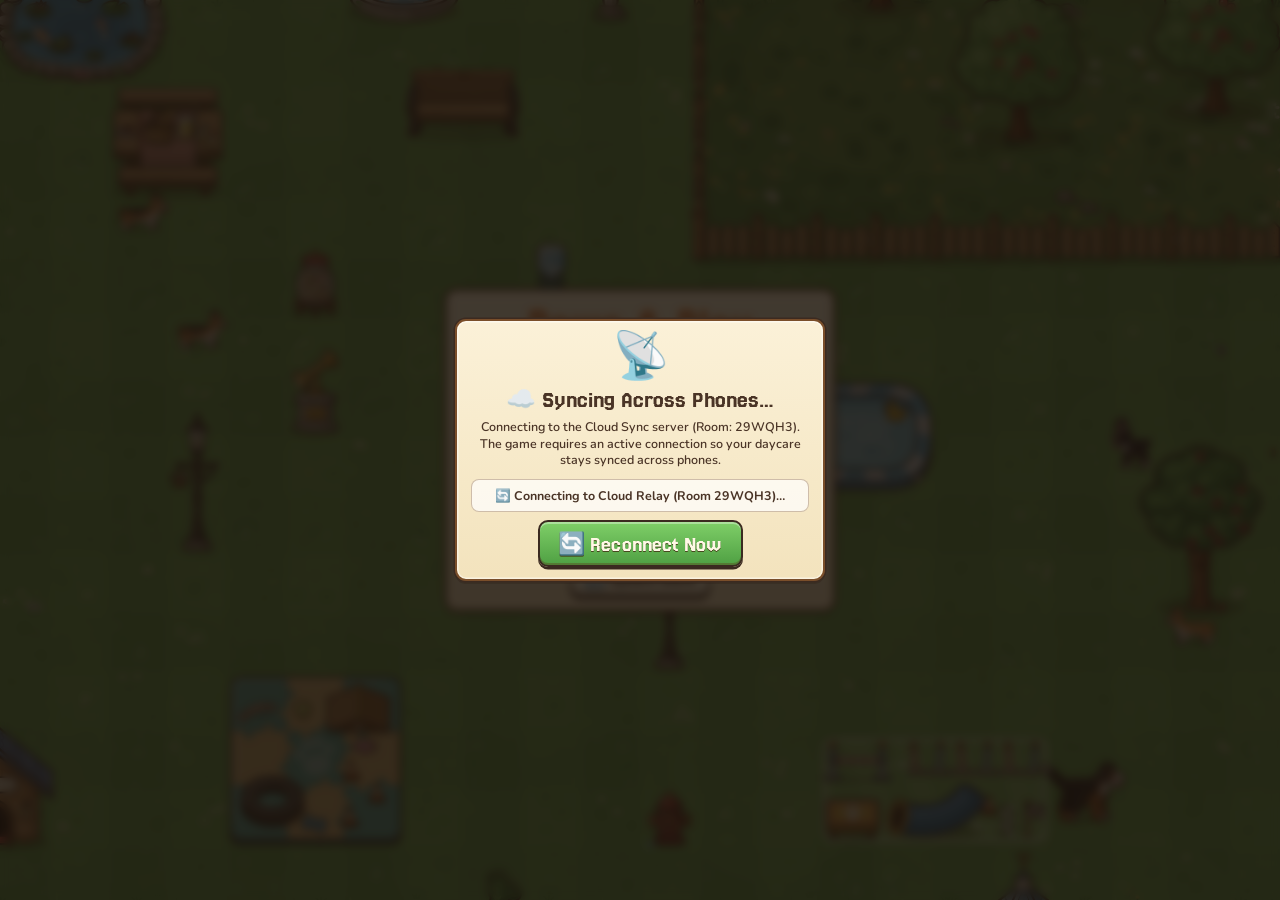
<file: index.html>
<!DOCTYPE html>
<html lang="en">
<head>
<meta charset="utf-8">
<meta http-equiv="Content-Security-Policy" content="default-src 'self'; script-src 'self' 'unsafe-inline' 'unsafe-eval' blob: data: https://raw.githubusercontent.com; style-src 'self' 'unsafe-inline'; img-src 'self' data: blob: https://raw.githubusercontent.com; font-src 'self' data:; connect-src 'self' wss://broker.emqx.io:8084 wss://broker.hivemq.com:8884 wss://test.mosquitto.org:8081 ws: http: https:; object-src 'none'; base-uri 'none'; form-action 'none';">
<title>Paws and Play — Doggy Daycare</title>
<link rel="icon" href="data:image/svg+xml,<svg xmlns='http://www.w3.org/2000/svg' viewBox='0 0 100 100'><text y='.9em' font-size='90'>🐾</text></svg>">
<meta name="viewport" content="width=device-width, initial-scale=1, maximum-scale=1, minimum-scale=1, user-scalable=no, viewport-fit=cover">
<meta name="apple-mobile-web-app-capable" content="yes">
<meta name="apple-mobile-web-app-status-bar-style" content="black-translucent">
<meta name="apple-mobile-web-app-title" content="Paws and Play">
<meta name="mobile-web-app-capable" content="yes">
<meta name="theme-color" content="#5d9d49">
<link rel="stylesheet" href="style.css?v=33">
</head>
<body>
<canvas id="game"></canvas>
<div id="tint"></div>
<div id="ui">
  <div id="hud-top">
    <div id="hud-tl" class="plaque">
      <div class="top-main-row">
        <button type="button" id="topTimePill" class="top-chip" title="Tap to expand daycare details">
          <span id="dayshort">🌅 D1</span>
          <span id="clock">8:00a</span>
        </button>
        <div class="stat-pill" id="repPill" title="Tap for Star Rating details"><span class="stars">★</span><span id="repShort">5.0</span></div>
        <button type="button" id="pupsPill" class="top-chip" title="Tap to expand Pups list">
          <span>🐕</span><span id="cap">0/2</span><span id="pupsAlert" class="top-alert"></span><span class="p-chev" id="pupsChev">▾</span>
        </button>
        <button type="button" id="tasksPill" class="top-chip" title="Tap to expand Goals &amp; Tutorial">
          <span id="tasksIco">🎯</span><span id="tasksShort">0/3</span><span class="p-chev" id="tasksChev">▾</span>
        </button>
        <div class="top-currencies">
          <div id="heartbox" title="Paw Hearts"><span class="hico">💛</span><span id="hearts">0</span></div>
          <div id="cashbox"><span class="coin"></span><span id="cash">$0</span></div>
        </div>
        <button type="button" id="topExpandBtn" class="top-exp-btn" title="Expand all top stats">▾</button>
      </div>
      <div id="topDetails" class="top-details" hidden>
        <div class="top-badges">
          <div id="sundial"><div id="sun"></div></div>
          <div class="clocktext"><span id="dayname">Day 1</span></div>
          <div class="stat-pill"><span class="lvnum" id="lvl">1</span><div class="bar"><div id="xpbar"></div></div></div>
          <div class="stat-pill" id="repFullPill"><span id="rep"></span></div>
          <div class="stat-pill" id="charmPill">🌸<span id="charm">0</span></div>
          <div class="stat-pill" id="streak"></div>
        </div>
      </div>
      <div class="daytrack"><div id="daybar"></div></div>
    </div>
    <div id="hud-tr" class="hud-pills-row">
      <div id="tasks" class="panel" hidden></div>
      <div id="roster" class="panel" hidden></div>
    </div>
    <div id="toasts"></div>
    <div id="mgBanner" hidden></div>
  </div>

  <div id="levelup"></div>
  <div id="banner"></div>

  <div id="hud-bottom">
    <div id="bottom-context">
      <div id="hint"></div>
      <button id="touchDropBtn" class="wood touch-btn" hidden>🐾 Drop</button>
    </div>
    <div id="buildpanel" class="panel" hidden></div>
    <div id="toolbar">
      <button id="buildBtn" class="wood"><span class="ico">🔨</span><span>Shop</span></button>
      <button id="dexBtn" class="wood"><span class="ico">📖</span><span>Breeds</span><i id="dexBadge" hidden></i></button>
      <button id="pauseBtn" class="wood"><span class="ico">☰</span><span>Menu</span></button>
    </div>
  </div>
</div>
<div id="modalwrap" hidden><div id="modal"></div></div>
<div id="netgate" hidden>
  <div class="card net-card">
    <div class="net-ico">📡</div>
    <h2 id="netTitle">Internet &amp; Cloud Sync Required</h2>
    <p id="netMsg">Paws &amp; Play requires an active internet connection so your daycare stays synced across phones.</p>
    <div class="net-status" id="netStatus">🔄 Connecting to Cloud Sync Server…</div>
    <div class="row">
      <button id="netRetryBtn" class="primary big">🔄 Reconnect Now</button>
    </div>
  </div>
</div>
<div id="fade"></div>
<div id="splash"><div class="logo">Paws &amp; Play<span>DOGGY DAYCARE</span></div><div class="paws"><i></i><i></i><i></i></div><p>Opening the doors…</p></div>
<!-- Bundled asset version marker: js/game.js?v=33 -->
<script src="js/boot.js?v=33"></script>
</body>
</html>
</file>
<file: style.css>
@font-face { font-family: "Jersey 25"; src: url("fonts/jersey-25-latin-400-normal.woff2") format("woff2"); font-weight: 400 700; font-display: swap; }
@font-face { font-family: "Nunito"; src: url("fonts/nunito-latin-600-normal.woff2") format("woff2"); font-weight: 600; font-display: swap; }
@font-face { font-family: "Nunito"; src: url("fonts/nunito-latin-700-normal.woff2") format("woff2"); font-weight: 700; font-display: swap; }
@font-face { font-family: "Nunito"; src: url("fonts/nunito-latin-800-normal.woff2") format("woff2"); font-weight: 800; font-display: swap; }
:root {
  --ink: #4a3426; --ink2: #7a5a44; --parch: #fbf1d8; --parch2: #f3e3bd; --wood: #a8743f; --wood2: #7a4e2a; --wood3: #c9935a; --line: #3b2a20;
  --teal: #3aa89a; --red: #d9574a; --gold: #f2c14e; --green: #6fbf5a;
  --head: "Jersey 25", "Trebuchet MS", sans-serif; --body: Nunito, "Trebuchet MS", "Segoe UI", sans-serif;
  --safe-top: max(6px, env(safe-area-inset-top));
  --safe-bot: max(6px, env(safe-area-inset-bottom));
  --safe-left: max(6px, env(safe-area-inset-left));
  --safe-right: max(6px, env(safe-area-inset-right));
}
* { box-sizing: border-box; -webkit-tap-highlight-color: transparent; -webkit-touch-callout: none; }
html, body {
  margin: 0; padding: 0; width: 100%; height: 100%; height: 100dvh;
  background: #5d9d49; color: var(--ink); font-family: var(--body); font-weight: 600;
  overflow: hidden; overscroll-behavior: none; touch-action: none; user-select: none; -webkit-user-select: none;
}
#game { position: fixed; inset: 0; width: 100%; height: 100%; display: block; touch-action: none; }
#tint { position: fixed; inset: 0; pointer-events: none; background-color: rgba(0,0,0,0); }
#ui { position: fixed; inset: 0; pointer-events: none; transition: opacity .35s; }
body.title #ui { opacity: 0; pointer-events: none !important; }
body.title #ui * { pointer-events: none !important; }

/* Wood & parchment surfaces */
.plaque, .panel, .card {
  background: linear-gradient(var(--parch), var(--parch2)); border: 2px solid var(--wood2); border-radius: 11px;
  box-shadow: 0 0 0 1.5px var(--line), inset 0 0 0 1.5px rgba(255,255,255,.55), 0 3px 0 rgba(40,26,16,.26);
}
button { font-family: var(--head); font-weight: 400; color: var(--ink); cursor: pointer; }
button.wood, .card button, #buildpanel button {
  background: linear-gradient(#d9a86c, #b98049); border: 2px solid var(--line); border-radius: 10px;
  padding: 6px 12px; font-size: 17px; letter-spacing: .2px; color: #fff8e6;
  text-shadow: 0 1px 0 rgba(60,30,10,.7);
  box-shadow: inset 0 2px 0 rgba(255,255,255,.35), inset 0 -2px 0 rgba(90,50,20,.35), 0 2.5px 0 var(--line);
  transition: transform .06s, filter .12s;
}
button.wood:active, .card button:active, #buildpanel button:active {
  transform: translateY(1.5px); box-shadow: inset 0 1.5px 0 rgba(255,255,255,.2), 0 1px 0 var(--line);
}
.card button.primary { background: linear-gradient(#7fcf68, #4fa043); }
.card button.danger { background: linear-gradient(#e8796c, #c2483c); }
.card button.big { font-size: 22px; padding: 9px 18px; }
.card button.flat { background: var(--parch); color: var(--ink); text-shadow: none; }

/* ================ TOP HUD STACK (Compact single-row bar + expandable drawers) ================ */
#hud-top {
  position: absolute; top: var(--safe-top); left: var(--safe-left); right: var(--safe-right);
  display: flex; flex-direction: column; gap: 4px; pointer-events: none; z-index: 4;
}
#hud-tl {
  pointer-events: auto; padding: 3px 6px 4px; width: 100%;
}
.top-main-row {
  display: flex; flex-wrap: nowrap; align-items: center; gap: 4px; width: 100%; overflow: hidden;
}
.top-chip {
  display: inline-flex; align-items: center; gap: 3px; flex: none;
  background: rgba(255,255,255,.68); border: 1.5px solid rgba(122,78,42,.32);
  border-radius: 7px; padding: 2px 5px; font: 800 11.5px/1.1 var(--body); color: var(--ink);
  white-space: nowrap; cursor: pointer; box-shadow: inset 0 1px 0 rgba(255,255,255,.85);
}
.top-chip.on, .top-exp-btn.on {
  background: #ffe9c4; border-color: #d9782b; box-shadow: 0 0 0 1px #f2a93b;
}
#dayshort { font-family: var(--head); font-size: 13px; color: var(--ink2); }
#clock { font-family: var(--head); font-size: 14px; color: var(--ink); white-space: nowrap; }
.p-chev { font-size: 9px; color: var(--ink2); line-height: 1; margin-left: 1px; }
.top-alert { font-size: 10.5px; color: #b83428; font-weight: 800; }
.top-alert:empty { display: none; }
.top-exp-btn {
  flex: none; width: 22px; height: 22px; border-radius: 6px; padding: 0;
  background: rgba(255,255,255,.68); border: 1.5px solid rgba(122,78,42,.32);
  font: 800 11px/1 var(--body); color: var(--ink); display: inline-flex; align-items: center; justify-content: center;
}
.top-details {
  margin-top: 3px; padding-top: 3px; border-top: 1px solid rgba(122,78,42,.18);
}
.top-details[hidden] { display: none !important; }
#sundial {
  width: 22px; height: 22px; border-radius: 50%; background: linear-gradient(#8fd3f4, #e7f6c8);
  border: 1.5px solid var(--line); position: relative; overflow: hidden; flex: none;
  box-shadow: inset 0 -4px 0 rgba(111,181,86,.9);
}
#sun {
  position: absolute; width: 8px; height: 8px; border-radius: 50%;
  background: #ffd94a; box-shadow: 0 0 0 1.5px #f2a93b; left: -4px; top: -4px;
}
.clocktext {
  font-family: var(--head); line-height: 1; display: flex; align-items: center; flex: none;
}
#dayname { font-size: 12.5px; color: var(--ink); white-space: nowrap; }
.top-badges {
  display: flex; flex-wrap: wrap; align-items: center; gap: 4px 8px; width: 100%; min-width: 0;
  justify-content: space-between; overflow: hidden;
}
.stat-pill {
  display: inline-flex; align-items: center; gap: 2px; font-size: 11.5px; font-weight: 800; white-space: nowrap; flex: none;
}
#repPill, #repFullPill { cursor: pointer; }
#repPill {
  background: rgba(255,255,255,.68); border: 1.5px solid rgba(122,78,42,.32);
  border-radius: 7px; padding: 2px 5px; line-height: 1.1;
}
.stat-pill[hidden] { display: none !important; }
.stars {
  color: #f2a93b; font-size: 12px;
  text-shadow: 0 1px 0 var(--line), 1px 0 0 var(--line), -1px 0 0 var(--line), 0 -1px 0 var(--line);
}
.stars + small { color: var(--ink2); font-size: 11px; }
.lvnum {
  font-family: var(--head); background: #8e6bd6; color: #fff; border: 1.5px solid var(--line);
  border-radius: 50%; width: 19px; height: 19px; display: inline-flex; align-items: center; justify-content: center;
  font-size: 12.5px; flex: none;
}
.bar { width: 32px; height: 6px; background: rgba(74,52,38,.18); border-radius: 3px; overflow: hidden; border: 1px solid rgba(74,52,38,.4); }
.bar > div { height: 100%; background: linear-gradient(#c3a6ff, #8e6bd6); transition: width .3s; }
#streak { color: #d9574a; font-family: var(--head); font-size: 13px; }
.top-currencies {
  margin-left: auto; display: flex; align-items: center; gap: 3px; flex: none;
}
#heartbox {
  font-family: var(--head); font-size: 15.5px; color: #9c5b0b; flex: none; cursor: pointer;
  display: flex; align-items: center; gap: 2px; background: #fff3d6; border: 1.5px solid var(--line);
  border-radius: 7px; padding: 1px 5px 1px 4px; line-height: 1.1;
  box-shadow: inset 0 1.5px 0 #fff, inset 0 -1.5px 0 #f2cf85;
  transition: transform .12s;
}
#heartbox .hico { font-size: 11.5px; line-height: 1; }
#cashbox {
  font-family: var(--head); font-size: 16.5px; color: #8a5a12; flex: none;
  display: flex; align-items: center; gap: 3px; background: #fff6d8; border: 1.5px solid var(--line);
  border-radius: 7px; padding: 1px 6px 1px 4px; line-height: 1.1;
  box-shadow: inset 0 1.5px 0 #fff, inset 0 -1.5px 0 #f0d892;
  transition: transform .12s;
}
.coin {
  width: 11px; height: 11px; border-radius: 50%;
  background: radial-gradient(circle at 35% 30%, #ffe78a, #f2c14e 60%, #c9932f);
  border: 1.5px solid #8a5a12; display: inline-block; flex: none;
}
.daytrack {
  height: 3px; background: rgba(74,52,38,.18); border-radius: 2px;
  margin-top: 2px; overflow: hidden; border: 1px solid rgba(74,52,38,.25);
}
#daybar { height: 100%; width: 0; background: linear-gradient(90deg, #ffd94a, #f59a3c 70%, #8e6bd6); }

/* Second Row in #hud-top: Expandable Goal & Pups Drawers (hidden when collapsed) */
.hud-pills-row {
  display: flex; align-items: flex-start; gap: 5px; width: 100%; pointer-events: none;
}
.hud-pills-row:empty { display: none; }
body.building .hud-pills-row { display: none !important; }
#tasks, #roster {
  pointer-events: auto; min-width: 0; padding: 4px 8px;
  max-height: 175px; overflow-y: auto; -webkit-overflow-scrolling: touch; touch-action: pan-y;
}
#tasks { flex: 1.3; }
#roster { flex: 1; }
.ph {
  font-family: var(--head); font-size: 14.5px; display: flex; align-items: center;
  gap: 4px; cursor: pointer; white-space: nowrap; overflow: hidden;
}
.ph .ph-sub {
  font-family: var(--body); color: var(--ink2); font-weight: 700; font-size: 10.5px;
  margin-left: auto; overflow: hidden; text-overflow: ellipsis; white-space: nowrap;
}
.ph .chev { font-size: 9px; color: var(--ink2); flex: none; }
#tasks .task { display: flex; gap: 5px; font-size: 11px; line-height: 1.2; margin-top: 4px; align-items: flex-start; }
#tasks .task .box {
  flex: none; width: 13px; height: 13px; border: 1.5px solid var(--wood2); border-radius: 3px;
  background: #fff; margin-top: 1px; font-size: 9px; line-height: 10px; text-align: center; color: #fff;
}
#tasks .task.done { color: #a3937f; text-decoration: line-through; }
#tasks .task.done .box { background: var(--green); border-color: #3f7d3a; }
#tasks .task.next { font-weight: 800; }
#tasks .task.next .box { border-color: var(--red); }
.goal { margin-top: 4px; font-size: 11px; }
.goal .gt { display: flex; justify-content: space-between; gap: 5px; }
.goal .gt b { color: #8a5a12; font-family: var(--head); font-size: 13.5px; white-space: nowrap; }
.goal .gb { height: 5px; background: rgba(74,52,38,.16); border-radius: 3px; overflow: hidden; margin-top: 2px; border: 1px solid rgba(74,52,38,.3); }
.goal .gb div { height: 100%; background: linear-gradient(#9fe08a, #6fbf5a); transition: width .4s; }
.goal.done { color: #6a8f5a; } .goal.done .gt span { text-decoration: line-through; }

.empty { color: var(--ink2); font-size: 11px; padding: 3px 2px 1px; }
.dog {
  display: flex; gap: 4px; align-items: center; background: rgba(255,255,255,.68);
  border-radius: 7px; padding: 2px 4px; margin-top: 3px; cursor: pointer;
  border: 1.5px solid rgba(122,78,42,.25);
}
.dog.wanted { border-color: #f2a93b; background: #fff1c9; }
.dog.sad { background: #ffe3df; border-color: rgba(217,87,74,.5); }
.dog.asks { border-color: #f2c14e; background: #fff8dc; }
.dog img { width: 24px; height: 24px; flex: none; }
.dog b { font: 400 13.5px var(--head); max-width: 52px; overflow: hidden; text-overflow: ellipsis; white-space: nowrap; flex: none; }
.dog .ico { width: 14px; font-size: 11px; flex: none; text-align: center; }
.mood { flex: 1; margin: 0 2px; }
.mood u { display: block; height: 5px; background: rgba(74,52,38,.16); border-radius: 3px; overflow: hidden; text-decoration: none; }
.mood s { display: block; height: 100%; border-radius: 3px; text-decoration: none; }
.dog .hp { font: 400 13.5px var(--head); width: 28px; text-align: right; flex: none; }

/* Third Row in #hud-top: Non-Overlapping Toasts */
#toasts {
  display: flex; flex-direction: column; gap: 4px; align-items: center; pointer-events: none; width: 100%;
}
.toast {
  background: linear-gradient(var(--parch), var(--parch2)); color: var(--ink);
  padding: 4px 10px; border-radius: 9px; font-weight: 700; font-size: 11.5px;
  border: 1.5px solid var(--wood2); box-shadow: 0 0 0 1px var(--line), 0 2px 0 rgba(40,26,16,.22);
  animation: tin .22s cubic-bezier(.2,1.4,.4,1); transition: opacity .3s, transform .3s;
  border-left: 5px solid var(--wood); max-width: 100%; text-align: center;
}
.toast.good { border-left-color: var(--green); }
.toast.bad { border-left-color: var(--red); background: linear-gradient(#ffe9e4, #ffd3cc); }
.toast.out { opacity: 0; transform: translateY(-10px); }
@keyframes tin { from { transform: translateY(-12px) scale(.94); opacity: 0; } }

/* ================ BOTTOM HUD STACK (Flex column: impossible to overlap) ================ */
#hud-bottom {
  position: absolute; bottom: var(--safe-bot); left: var(--safe-left); right: var(--safe-right);
  display: flex; flex-direction: column; align-items: stretch; gap: 5px; pointer-events: none; z-index: 4;
}
#bottom-context {
  display: flex; align-items: center; justify-content: center; gap: 6px;
  width: 100%; pointer-events: none; min-height: 0;
}
body.building #bottom-context { display: none !important; }
#hint {
  display: flex; gap: 5px; pointer-events: none; min-width: 0; overflow: hidden;
}
#hint:empty { display: none; }
#hint span {
  background: rgba(59,42,32,.9); color: #fff8e6; padding: 4px 11px; border-radius: 15px;
  font-weight: 700; font-size: 12px; white-space: nowrap; overflow: hidden; text-overflow: ellipsis;
  border: 1.5px solid rgba(251,241,216,.38); pointer-events: auto; cursor: pointer;
}
#hint span.dis { color: #ffb4a8; }
#hint span.dim { color: #e2d4be; font-weight: 600; }

.touch-btn {
  pointer-events: auto; flex: none;
  font-size: 15px !important; padding: 5px 12px !important; border-radius: 16px !important;
  box-shadow: 0 2.5px 0 var(--line) !important;
}
.touch-btn[hidden] { display: none !important; }

/* Shop / Build Bottom Sheet inside #hud-bottom */
#buildpanel {
  pointer-events: auto; width: 100%; max-height: 42dvh;
  display: flex; flex-direction: column; padding: 6px 8px;
}
#buildpanel.minimized {
  max-height: none; padding: 5px 8px;
}
.bp-min-bar {
  display: flex; align-items: center; gap: 8px; width: 100%;
}
.bp-min-bar .ic {
  width: 34px; height: 34px; flex: none; display: flex; align-items: center; justify-content: center;
  font-size: 21px; background: rgba(255,255,255,.75); border-radius: 8px; border: 1.5px solid rgba(122,78,42,.25);
}
.bp-min-bar .ic img { width: 32px; height: 32px; }
.bp-min-bar .tx { flex: 1; min-width: 0; line-height: 1.18; }
.bp-min-bar .tx b { font: 400 15px var(--head); display: block; color: var(--ink); white-space: normal; overflow-wrap: break-word; }
.bp-min-bar .tx small { display: block; font-size: 11px; color: var(--ink2); white-space: normal; overflow-wrap: break-word; }
.bp-ok-btn {
  flex: none; height: 34px; border-radius: 9px !important;
  padding: 0 10px !important; font: 400 15px/1 var(--head) !important;
  background: linear-gradient(#78d362, #4d9e3c) !important; color: #fff !important;
  display: flex; align-items: center; justify-content: center; white-space: nowrap;
}
.bp-rot-btn {
  flex: none; height: 34px; border-radius: 9px !important;
  padding: 0 9px !important; font: 400 14.5px/1 var(--head) !important;
  background: linear-gradient(#42b8a8, #2b8c7f) !important; color: #fff !important;
  display: flex; align-items: center; justify-content: center; white-space: nowrap;
}
.bp-cancel-x {
  flex: none; width: 34px; height: 34px; border-radius: 50% !important;
  padding: 0 !important; font: 800 18px/1 var(--body) !important;
  background: linear-gradient(#e8796c, #c2483c) !important; color: #fff !important;
  display: flex; align-items: center; justify-content: center;
}
#buildpanel[hidden], #roster[hidden], #tasks[hidden] { display: none !important; }
.bp-head { display: flex; gap: 4px; align-items: center; font: 400 16px var(--head); margin-bottom: 4px; }
.bp-head span { margin-right: auto; white-space: nowrap; }
.bp-builders {
  font: 700 11px var(--body); font-style: normal; white-space: nowrap;
  background: #e8f5e0; color: #2b6826; border: 1.5px solid #6fbf5a;
  border-radius: 7px; padding: 1px 6px;
}
.bp-builders.full {
  background: #ffe9d6; color: #b5451b; border-color: #e69148;
}
.bp-head .on { background: linear-gradient(#e8796c, #c2483c) !important; }
.bp-head button { padding: 2px 7px !important; font-size: 13px !important; white-space: nowrap; }
.tabs { display: flex; gap: 3px; margin-bottom: 5px; }
.tabs button { flex: 1 1 auto; padding: 4px 5px !important; font-size: 13.5px !important; border-radius: 7px !important; white-space: nowrap; }
.tabs button.on { background: linear-gradient(#f2a93b, #d9782b) !important; }
.items {
  overflow-y: auto; min-height: 0; padding-right: 2px;
  display: grid; grid-template-columns: 1fr 1fr; gap: 5px;
  -webkit-overflow-scrolling: touch; touch-action: pan-y;
}
.bp-sub {
  grid-column: 1 / -1; font-family: var(--head); font-size: 13px;
  color: var(--wood2); padding: 2px 2px 0;
}
.item {
  display: flex; gap: 6px; align-items: center; background: rgba(255,255,255,.74);
  border-radius: 8px; padding: 5px 6px; cursor: pointer;
  border: 1.5px solid rgba(122,78,42,.25); min-width: 0;
}
.item.sel { border-color: #d9782b; background: #ffe9c4; box-shadow: 0 0 0 1.5px #f2a93b; }
.item.locked { opacity: .55; }
.item.poor .pr { color: var(--red); }
.item.owned { opacity: .75; }
.item .ic { width: 30px; height: 30px; flex: none; display: flex; align-items: center; justify-content: center; font-size: 19px; }
.item .ic img { width: 30px; height: 30px; }
.item .tx { flex: 1; font-size: 10.5px; min-width: 0; line-height: 1.2; }
.item .tx b { font: 400 14px/1.1 var(--head); display: block; white-space: normal; overflow-wrap: break-word; }
.item small { display: block; color: var(--ink2); white-space: normal; overflow-wrap: break-word; line-height: 1.2; margin-top: 1px; }
.item .tx b small { display: inline; font-family: var(--body); font-size: 10px; font-weight: 700; }
.item small.d { display: none; }
.item .pr { font: 400 14.5px var(--head); color: #3f7d3a; white-space: nowrap; flex: none; align-self: center; }
.bp-tools { margin-top: 3px; min-height: 15px; flex: none; }
#bpDesc { font-size: 10.5px; color: var(--ink2); line-height: 1.2; display: block; text-align: center; white-space: normal; overflow-wrap: break-word; }
.small { font-size: 11.5px; color: var(--ink2); }

/* Bottom Navigation Dock inside #hud-bottom */
#toolbar {
  pointer-events: auto; display: flex; gap: 5px; width: 100%;
}
#toolbar button {
  flex: 1; display: flex; align-items: center; justify-content: center;
  gap: 4px; font-size: 16px; padding: 7px 4px; position: relative;
}
#toolbar .ico { font-size: 15px; }
#toolbar button.on { background: linear-gradient(#f2a93b, #d9782b); }
#toolbar button.online { border-color: #3f7d3a; box-shadow: inset 0 2px 0 rgba(255,255,255,.35), 0 0 0 2px #6fbf5a, 0 2.5px 0 var(--line); }
#dexBadge, #coopBadge {
  position: absolute; top: -5px; right: -3px; background: var(--red); color: #fff;
  border: 1.5px solid var(--line); border-radius: 9px; min-width: 17px; height: 17px;
  font: 400 12.5px var(--head); line-height: 14px; text-align: center; font-style: normal;
}
#coopBadge { background: var(--green); }

/* ---------------- Level-Up & Day Banners ---------------- */
#levelup {
  position: absolute; top: 38%; left: 50%; transform: translate(-50%,-50%) scale(0);
  text-align: center; color: #fff; pointer-events: none; font-family: var(--head);
  text-shadow: 0 3px 0 #4a2f7a, 0 0 24px #c3a6ff; opacity: 0; z-index: 6;
}
#levelup.show { animation: lvpop 3.2s ease-out forwards; }
#levelup .lv { font-size: 38px; letter-spacing: 2px; }
#levelup .num { font-size: 76px; line-height: 1; color: #ffe66d; }
#levelup .unl {
  font: 700 12.5px var(--body); background: rgba(74,47,122,.92); padding: 5px 12px;
  border-radius: 9px; margin-top: 5px; text-shadow: none; border: 1.5px solid #c3a6ff; max-width: 86vw;
}
@keyframes lvpop {
  0% { transform: translate(-50%,-50%) scale(.2); opacity: 0; }
  12% { transform: translate(-50%,-50%) scale(1.1); opacity: 1; }
  20% { transform: translate(-50%,-50%) scale(1); }
  85% { opacity: 1; }
  100% { opacity: 0; transform: translate(-50%,-62%) scale(1); }
}

#banner {
  position: absolute; top: 34%; left: 50%; transform: translate(-50%,-50%);
  text-align: center; pointer-events: none; font-family: var(--head); color: #fff8e6; opacity: 0;
  text-shadow: 0 2.5px 0 var(--line), 1.5px 0 0 var(--line), -1.5px 0 0 var(--line), 0 -1.5px 0 var(--line);
  white-space: nowrap; z-index: 5;
}
#banner.show { animation: bannerin 2.6s ease-out forwards; }
#banner b { display: block; font-size: 42px; font-weight: 400; line-height: 1; }
#banner span { font-size: 18px; color: #ffe9a8; }
@keyframes bannerin {
  0% { opacity: 0; transform: translate(-50%,-30%); }
  12% { opacity: 1; transform: translate(-50%,-50%); }
  80% { opacity: 1; }
  100% { opacity: 0; transform: translate(-50%,-64%); }
}

/* ---------------- Modals (Compact Vertical iPhone Cards) ---------------- */
#modalwrap {
  position: fixed; inset: 0; background: rgba(30,20,12,.52);
  display: flex; align-items: center; justify-content: center;
  padding: var(--safe-top) var(--safe-right) var(--safe-bot) var(--safe-left);
  z-index: 10;
}
body.title #modalwrap { background: rgba(30,20,12,.22); }
#modalwrap[hidden] { display: none !important; }
.card {
  padding: 12px 14px; width: min(390px, 94vw);
  max-height: calc(100dvh - 20px); overflow-y: auto;
  -webkit-overflow-scrolling: touch; touch-action: pan-y;
  animation: cardin .24s cubic-bezier(.2,1.3,.4,1);
}
@keyframes cardin { from { transform: translateY(14px) scale(.96); opacity: 0; } }
.card h2 { margin: 0 0 6px; font: 400 24px var(--head); }
.card p { line-height: 1.35; margin: 4px 0; font-size: 12.5px; }
.row { display: flex; gap: 6px; justify-content: center; margin-top: 8px; flex-wrap: wrap; }
.row.col { flex-direction: column; align-items: stretch; gap: 6px; }
.title { text-align: center; }
.card.sum, .card.narrow { width: min(390px, 94vw); }
.logo { font: 400 44px/1 var(--head); color: #e2742b; text-shadow: 0 2.5px 0 #fff, 0 4px 0 var(--line); letter-spacing: 1px; }
.logo span { display: block; font-size: 17px; color: var(--teal); text-shadow: none; margin-top: 4px; letter-spacing: 3px; }
.tag { color: var(--ink2); font-size: 12px; margin: 4px 0 !important; }
.chars { display: flex; gap: 6px; justify-content: center; margin: 6px 0 4px; }
.chars .ch { border: 2px solid transparent; border-radius: 10px; padding: 2px 4px; cursor: pointer; background: rgba(255,255,255,.55); }
.chars .ch.on { border-color: var(--teal); background: #dff5ef; }
.chars img { width: 42px; height: 42px; display: block; }
.chars small { display: block; font: 400 13.5px var(--head); color: var(--ink); }
.title-step-head {
  font: 400 20px var(--head); color: var(--ink); text-align: center;
  margin: 4px 0 6px; padding: 3px 10px; border-radius: 8px;
  background: rgba(255,255,255,.6); border: 1.5px solid rgba(122,78,42,.28);
}
.title-setup-box {
  display: flex; flex-direction: column; gap: 8px; margin: 4px 0 8px;
  background: rgba(255,255,255,.55); border: 1.5px solid rgba(122,78,42,.28);
  border-radius: 10px; padding: 8px 10px; text-align: left;
}
.title-field { display: flex; flex-direction: column; gap: 3px; }
.title-field label { font: 800 11.5px var(--body); color: var(--ink2); text-align: center; }
.title-input {
  font: 800 14px var(--body); color: var(--ink); background: #fff;
  border: 2px solid var(--wood2); border-radius: 8px; padding: 6px 10px;
  text-align: center; width: 100%; box-shadow: inset 0 1px 2px rgba(0,0,0,.08);
}
.title-input.code {
  text-transform: uppercase; letter-spacing: 1.5px; font-size: 15px;
}
.title-code-badge {
  background: #fff9e6; border: 2px dashed var(--wood2); border-radius: 8px;
  padding: 6px 10px; text-align: center; font-size: 13px; color: var(--ink);
}
.title-code-badge b { font: 400 19px var(--head); letter-spacing: 1.5px; color: #2b6826; }
.help p { margin: 5px 0; font-size: 12px; text-align: left; }
.opts { display: grid; grid-template-columns: auto 1fr; gap: 8px 10px; margin-top: 8px; align-items: center; font-size: 12.5px; }
.opts select { font: inherit; padding: 4px 7px; border-radius: 6px; border: 1.5px solid var(--wood2); background: #fff; color: var(--ink); }
.opts input[type=range] { width: 100%; accent-color: var(--teal); height: 22px; }
.rating { font: 400 26px var(--head); text-align: center; margin-bottom: 4px; }
.stats { display: grid; grid-template-columns: 1fr 1fr; gap: 4px 6px; font-size: 11.5px; }
.stats div {
  display: flex; justify-content: space-between; gap: 6px; align-items: baseline;
  background: rgba(255,255,255,.65); padding: 4px 7px; border-radius: 7px;
  border: 1.5px solid rgba(122,78,42,.25);
}
.stats b { font: 400 15px var(--head); }
.stats .money { color: #3f7d3a; }
.bad { color: #c2483c; }
.good { color: #3f7d3a; }
.complaints { margin-top: 6px; background: #ffe3df; border-radius: 8px; padding: 6px 8px; font-size: 11.5px; color: #9c2f25; border: 1.5px solid rgba(217,87,74,.4); }
.goalsum { margin-top: 6px; font-size: 11.5px; }
.goalsum div { margin-top: 2px; }

/* ---------------- Dog Glossary (Portrait iPhone Layout) ---------------- */
.dex {
  width: min(410px, 95vw); max-width: none; display: flex; flex-direction: column;
  height: min(680px, 88dvh); padding: 10px 12px;
}
.dex-head { display: flex; align-items: center; gap: 6px; margin-bottom: 6px; }
.dex-head h2 { margin: 0; font-size: 21px; }
.dex-head .prog { margin-left: auto; font: 400 15px var(--head); color: var(--ink2); }
.dex-body { display: flex; flex-direction: column; gap: 8px; min-height: 0; flex: 1; }
.dex-grid {
  flex: 1.1; display: grid; grid-template-columns: repeat(4, 1fr); gap: 5px;
  overflow-y: auto; align-content: start; padding: 2px;
  -webkit-overflow-scrolling: touch; touch-action: pan-y;
}
.dex-cell {
  background: rgba(255,255,255,.65); border: 1.5px solid rgba(122,78,42,.3);
  border-radius: 8px; text-align: center; padding: 3px 2px; cursor: pointer; position: relative;
}
.dex-cell.on { border-color: #d9782b; background: #ffe9c4; box-shadow: 0 0 0 1.5px #f2a93b; }
.dex-cell img { width: 46px; height: 46px; display: block; margin: 0 auto; }
.dex-cell b { font: 400 12.5px/1.05 var(--head); display: block; min-height: 20px; }
.dex-cell .num { position: absolute; left: 3px; top: 2px; font: 400 11px var(--head); color: #b09a82; }
.dex-cell .x { position: absolute; right: 3px; top: 2px; font-size: 9px; }
.dex-detail {
  flex: 1; background: rgba(255,255,255,.6); border: 1.5px solid rgba(122,78,42,.3);
  border-radius: 9px; padding: 8px 10px; overflow-y: auto; min-width: 0;
  -webkit-overflow-scrolling: touch; touch-action: pan-y;
}
.dex-detail .big { width: 92px; height: 92px; display: block; margin: 0 auto; }
.dex-detail h3 { font: 400 21px var(--head); margin: 2px 0 0; text-align: center; }
.dex-detail .grp { text-align: center; color: var(--ink2); font-size: 11px; }
.dex-detail .facts { display: grid; grid-template-columns: 1fr 1fr; gap: 4px 6px; margin: 6px 0; font-size: 11px; }
.dex-detail .facts div { background: rgba(251,241,216,.9); border-radius: 6px; padding: 3px 6px; display: flex; justify-content: space-between; gap: 4px; }
.dex-detail .facts b { font: 400 14px var(--head); }
.dex-detail .coats { display: flex; gap: 4px; flex-wrap: wrap; justify-content: center; margin: 4px 0; }
.dex-detail .coats div { text-align: center; font-size: 10px; color: var(--ink2); width: 52px; }
.dex-detail .coats img { width: 38px; height: 38px; display: block; margin: 0 auto; }
.dex-detail .fact { background: #e8f5e0; border-radius: 6px; padding: 5px 7px; font-size: 11px; border: 1.5px solid rgba(111,191,90,.5); }
.tagrow { display: flex; gap: 4px; flex-wrap: wrap; justify-content: center; }
.tagrow span { background: #ece2f8; border-radius: 6px; padding: 1px 6px; font-size: 10.5px; }

.specials { margin-top: 6px; border-top: 1.5px dashed var(--wood3); padding-top: 5px; display: flex; flex-wrap: wrap; gap: 4px; justify-content: center; }
.specials .sp-head { width: 100%; font-family: var(--head); font-size: 14.5px; color: var(--ink); }
.specials .sp-head small { font-family: var(--body); font-size: 10.5px; color: var(--ink2); margin-left: 4px; }
.specials .sp { width: 84px; background: var(--parch2); border: 1.5px solid var(--wood3); border-radius: 7px; padding: 4px 2px; text-align: center; font-size: 9.5px; line-height: 1.15; color: var(--ink2); }
.specials .sp.got { background: #fff4cc; border-color: #e0b640; color: var(--ink); }
.specials .sp img { width: 34px; height: 34px; display: block; margin: 0 auto 2px; }
.specials .sp .q { display: block; width: 34px; height: 34px; line-height: 34px; margin: 0 auto 2px; border-radius: 50%; background: rgba(0,0,0,.08); font-family: var(--head); font-size: 20px; color: var(--ink2); }
.specials .sp b { display: block; font-size: 10.5px; }
.specials .sp small { display: block; }
.specials .sp small.dim { opacity: .65; }

/* ---------------- Co-op Modal ---------------- */
.title-mp-bar {
  display: flex; gap: 6px; justify-content: center; align-items: center; flex-wrap: wrap;
  margin: 4px 0; padding: 4px 8px; background: rgba(255,255,255,.55); border-radius: 8px; border: 1.5px solid rgba(122,78,42,.25);
}
.title-mp-bar label { font-size: 11.5px; font-weight: 800; display: flex; align-items: center; gap: 4px; }
.title-mp-bar input, .mp-field input {
  font-family: var(--body); font-weight: 700; font-size: 12.5px; color: var(--ink); background: #fff;
  border: 1.5px solid var(--wood2); border-radius: 6px; padding: 2px 6px; width: 92px;
}
.coop-card, .mp-summary-card { width: min(400px, 95vw); max-width: none; }
.mp-grid { display: grid; grid-template-columns: 1fr; gap: 8px; margin-top: 4px; }
.mp-col { background: rgba(255,255,255,.55); border: 1.5px solid rgba(122,78,42,.25); border-radius: 9px; padding: 8px 10px; }
.mp-col h3 { margin: 0 0 4px; font: 400 18px var(--head); color: var(--ink); }
.mp-field { display: flex; flex-direction: column; gap: 3px; font-size: 11.5px; }
.mp-field label { font-weight: 800; color: var(--ink2); }
.mp-chars { margin: 4px 0; justify-content: flex-start; }
.mp-chars img { width: 36px; height: 36px; }
.mp-player-list { display: flex; flex-direction: column; gap: 5px; }
.mp-p-row {
  display: flex; align-items: center; gap: 7px; background: rgba(251,241,216,.9);
  border: 1.5px solid rgba(122,78,42,.3); border-radius: 8px; padding: 4px 7px;
}
.mp-p-row.partner { background: #e8f8e4; border-color: #6fbf5a; }
.mp-p-row img { width: 34px; height: 34px; flex: none; }
.mp-p-row div { flex: 1; min-width: 0; line-height: 1.15; }
.mp-p-row b { display: block; font: 400 15.5px var(--head); }
.mp-p-row small { color: var(--ink2); font-size: 11px; }
.mp-wait-ico { font-size: 20px; width: 34px; text-align: center; }
.small-btn { padding: 3px 8px !important; font-size: 14px !important; }
.mp-qr-col { text-align: center; display: flex; flex-direction: column; align-items: center; }
.mp-qr-box {
  background: #fff; padding: 5px; border-radius: 9px; border: 2px solid var(--wood2);
  box-shadow: 0 2px 0 rgba(40,26,16,.2); display: inline-block; line-height: 0;
}
.mp-url-box {
  margin-top: 5px; background: #fff; border: 1.5px solid var(--wood3); border-radius: 6px;
  padding: 3px 7px; font-size: 11px; word-break: break-all; max-width: 100%;
}
.mp-sum-head { display: flex; align-items: center; gap: 10px; margin-bottom: 6px; }
.mp-sum-head h2 { margin: 0 0 2px; }
.mp-avatar { width: 48px; height: 48px; background: #dff5ef; border: 2px solid var(--teal); border-radius: 10px; flex: none; }
.mp-pill {
  display: inline-block; background: rgba(122,78,42,.14); color: var(--ink2); padding: 2px 8px;
  border-radius: 9px; font-size: 11px; font-weight: 800;
}
.mp-pill.online { background: #d7f5d0; color: #2b6826; border: 1.5px solid #6fbf5a; }
.mp-prose {
  background: rgba(255,255,255,.78); border: 1.5px solid var(--wood3); border-radius: 8px;
  padding: 7px 9px; font-size: 12.5px; line-height: 1.35; margin-bottom: 6px;
}
.mp-sum-box {
  background: rgba(251,241,216,.75); border: 1.5px solid rgba(122,78,42,.3); border-radius: 8px; padding: 6px 8px;
}
.mp-sum-box h4 { margin: 0 0 4px; font: 400 15.5px var(--head); color: var(--ink); }
.mp-chips { display: flex; flex-wrap: wrap; gap: 4px; }
.mp-chip {
  background: #fff; border: 1.5px solid var(--wood3); border-radius: 6px; padding: 2px 7px;
  font-size: 11px; font-weight: 800; box-shadow: 0 1.5px 0 rgba(40,26,16,.12);
}

/* ---------------- Splash & Screen Fade ---------------- */
#splash {
  position: fixed; inset: 0; background: radial-gradient(ellipse at center, #fbf1d8, #f0dcae);
  z-index: 30; display: flex; flex-direction: column; align-items: center; justify-content: center;
  transition: opacity .6s; font-family: var(--body); color: var(--ink2);
}
#splash.gone { opacity: 0; pointer-events: none; }
#splash .paws { display: flex; gap: 12px; margin-top: 20px; }
#splash .paws i { width: 14px; height: 14px; border-radius: 50%; background: var(--wood); animation: hop .9s infinite; }
#splash .paws i:nth-child(2) { animation-delay: .15s; }
#splash .paws i:nth-child(3) { animation-delay: .3s; }
@keyframes hop { 0%, 60%, 100% { transform: translateY(0); } 30% { transform: translateY(-10px); } }
#fade { display: none; position: fixed; inset: 0; background: #1e140c; opacity: 0; pointer-events: none; transition: opacity .45s; z-index: 20; }
#fade.on { opacity: 1; }
#buildBtn.tut-pulse {
  box-shadow: 0 0 0 3px #ffe66d, 0 0 18px rgba(255, 230, 109, 0.85);
  animation: tutBtnPulse 1.1s ease-in-out infinite alternate;
}
@keyframes tutBtnPulse {
  from { transform: scale(1); }
  to { transform: scale(1.07); }
}
#netgate {
  position: fixed; inset: 0; background: rgba(24, 16, 10, 0.82);
  backdrop-filter: blur(4px); -webkit-backdrop-filter: blur(4px);
  display: flex; align-items: center; justify-content: center;
  padding: var(--safe-top) var(--safe-right) var(--safe-bot) var(--safe-left);
  z-index: 30;
}
#netgate[hidden] { display: none !important; }
.net-card { text-align: center; width: min(370px, 92vw); }
.net-ico { font-size: 46px; line-height: 1; margin-bottom: 6px; }
.net-status {
  margin: 10px 0 6px; padding: 7px 10px; border-radius: 8px;
  background: rgba(255, 255, 255, 0.72); border: 1.5px solid rgba(122, 78, 42, 0.35);
  font: 700 12.5px var(--body); color: var(--ink);
}
.gh-box {
  background: rgba(255, 255, 255, 0.68); border: 1.5px solid rgba(122, 78, 42, 0.32);
  border-radius: 10px; padding: 8px 10px; display: flex; flex-direction: column; gap: 5px;
}
.gh-row {
  display: flex; justify-content: space-between; align-items: center; gap: 8px; font-size: 12px;
}
.gh-row b { font: 400 15px var(--head); color: var(--ink); }
.gh-commit {
  font-size: 11.5px; color: var(--ink2); background: rgba(251, 241, 216, 0.85);
  border-radius: 7px; padding: 5px 8px; border: 1px solid rgba(122, 78, 42, 0.22);
  line-height: 1.25; overflow-wrap: break-word;
}
.gh-prog-wrap {
  height: 8px; background: rgba(74, 52, 38, 0.18); border-radius: 4px; overflow: hidden;
  border: 1px solid rgba(74, 52, 38, 0.35);
}
.gh-prog-bar {
  height: 100%; background: linear-gradient(90deg, #78d362, #3aa89a); transition: width 0.2s;
}
.gh-status {
  font-size: 11.5px; color: var(--ink); line-height: 1.25; text-align: center;
}

/* ---------------- Surprise Mini-Games & 5..4..3..2..1 Countdown Banner ---------------- */
#mgBanner {
  pointer-events: auto; width: 100%; display: flex; justify-content: center;
  animation: tin .22s cubic-bezier(.2,1.4,.4,1);
}
#mgBanner[hidden] { display: none !important; }
.mg-warn-inner {
  display: flex; align-items: center; gap: 7px; max-width: 100%;
  background: linear-gradient(#fff3c4, #ffd98a); color: var(--ink);
  border: 2px solid #c96923; border-radius: 12px; padding: 6px 9px;
  box-shadow: 0 0 0 1.5px var(--line), 0 4px 12px rgba(40,20,8,.32);
}
.mg-warn-ico { font-size: 20px; flex: none; line-height: 1; }
.mg-warn-txt { flex: 1; min-width: 0; font-size: 12px; line-height: 1.2; text-align: left; }
.mg-warn-txt b { display: block; font-weight: 800; color: #5c270a; }
.mg-warn-num {
  flex: none; width: 28px; height: 28px; border-radius: 50%;
  background: linear-gradient(#e85b4c, #b83428); color: #fff;
  border: 2px solid var(--line); font: 400 20px/24px var(--head);
  text-align: center; animation: mgPulse .65s ease-in-out infinite alternate;
}
.mg-warn-go {
  flex: none; background: linear-gradient(#7fcf68, #4fa043); color: #fff;
  border: 1.5px solid var(--line); border-radius: 8px; padding: 4px 9px;
  font: 400 15px/1 var(--head); box-shadow: 0 2px 0 var(--line);
}
@keyframes mgPulse { from { transform: scale(1); } to { transform: scale(1.13); } }

.mg-card { width: min(378px, 95vw); text-align: center; padding: 11px 12px; }
.mg-head {
  display: flex; align-items: center; gap: 5px; font: 400 18.5px/1 var(--head);
  color: var(--ink); margin-bottom: 6px;
}
.mg-head > span:first-child { margin-right: auto; text-align: left; white-space: nowrap; }
.mg-score {
  font: 700 12px var(--body); background: #fff6d8; color: #7a4e2a;
  border: 1.5px solid var(--wood2); border-radius: 7px; padding: 2px 7px; white-space: nowrap;
}
.mg-timer {
  font: 400 19px/1 var(--head); background: #e8f5e0; color: #2b6826;
  border: 1.5px solid #4fa043; border-radius: 8px; padding: 2px 8px; min-width: 54px;
}
.mg-timer.low { background: #ffe3df; color: #b83428; border-color: #d9574a; animation: mgPulse .35s infinite alternate; }
.mg-tbar {
  height: 7px; background: rgba(74,52,38,.18); border-radius: 4px;
  border: 1px solid rgba(74,52,38,.35); overflow: hidden; margin-bottom: 8px;
}
.mg-tbar > div { height: 100%; background: linear-gradient(90deg, #6fbf5a, #f2c14e); transition: width .08s linear; }
.mg-tbar > div.low { background: linear-gradient(90deg, #e85b4c, #f29d38); }

.mg-tier-pill {
  display: inline-block; font: 800 10.5px/1.1 var(--body); padding: 2px 7px;
  border-radius: 7px; border: 1.5px solid var(--line); white-space: nowrap;
}
.mg-tier-pill.easy    { background: #d9f5d0; color: #266322; }
.mg-tier-pill.medium  { background: #fff0b8; color: #8a5609; }
.mg-tier-pill.hard    { background: #ffd0cc; color: #9c1a16; }
.mg-tier-pill.expert  { background: linear-gradient(135deg, #ead6ff, #d4afff); color: #54168c; border-color: #42106e; }

.mg-dots { display: flex; align-items: center; justify-content: center; gap: 6px; margin-bottom: 8px; font-size: 11.5px; color: var(--ink2); }
.mg-dots i { width: 10px; height: 10px; border-radius: 50%; background: rgba(74,52,38,.18); border: 1.5px solid var(--wood2); display: inline-block; }
.mg-dots i.done { background: var(--green); border-color: #3f7d3a; }
.mg-dots i.now { background: #f2c14e; border-color: #c96923; transform: scale(1.22); }

.mg-math-box {
  background: #fffdf5; border: 2px solid var(--wood2); border-radius: 11px;
  padding: 14px 10px 10px; margin-bottom: 10px;
  box-shadow: inset 0 2px 0 rgba(255,255,255,.8), 0 2px 0 rgba(40,26,16,.14);
}
.mg-math-box.shake { animation: mgShake .28s ease-in-out; border-color: #d9574a; background: #fff0ee; }
@keyframes mgShake { 0%,100% { transform: translateX(0); } 25% { transform: translateX(-7px); } 75% { transform: translateX(7px); } }
.mg-math-q { font: 400 34px/1.15 var(--head); color: var(--ink); letter-spacing: .5px; }
.mg-math-hint { font-size: 11.5px; color: var(--ink2); margin-top: 4px; }
.mg-choices { display: grid; grid-template-columns: 1fr 1fr; gap: 8px; margin-bottom: 6px; }
.mg-ch-btn { font-size: 24px !important; padding: 11px 8px !important; border-radius: 11px !important; }
.mg-ch-btn.right { background: linear-gradient(#7fcf68, #4fa043) !important; }
.mg-ch-btn.wrong { background: linear-gradient(#e8796c, #c2483c) !important; opacity: .55; }

.mg-target-bar {
  display: flex; align-items: center; gap: 10px; text-align: left;
  background: #fffdf5; border: 2px solid var(--wood2); border-radius: 10px;
  padding: 5px 9px; margin-bottom: 7px;
}
.mg-target-bar img { width: 52px; height: 52px; flex: none; border-radius: 8px; }
.mg-fb-ico { font-size: 32px; flex: none; }
.mg-target-txt { flex: 1; min-width: 0; line-height: 1.2; }
.mg-target-txt small { display: block; font-size: 10px; font-weight: 800; color: #b5651d; letter-spacing: .6px; }
.mg-target-txt b { display: block; font: 400 20px/1.1 var(--head); color: var(--ink); }
.mg-target-txt span { font-size: 11.5px; color: var(--ink2); }

.mg-photo-wrap {
  display: flex; justify-content: center; margin-bottom: 6px;
}
.mg-photo-wrap canvas {
  max-width: 100%; height: auto !important; border-radius: 10px;
  border: 2.5px solid var(--wood2); box-shadow: 0 0 0 1.5px var(--line), 0 3px 0 rgba(40,26,16,.24);
  cursor: pointer; display: block;
}

.mg-trick-status {
  background: #fff6d8; border: 1.5px solid var(--wood2); border-radius: 9px;
  padding: 6px 9px; font-size: 13px; font-weight: 800; color: var(--ink); margin-bottom: 9px;
}
.mg-trick-grid { display: grid; grid-template-columns: 1fr 1fr; gap: 9px; margin-bottom: 8px; }
.mg-trick-grid.six { grid-template-columns: 1fr 1fr 1fr; gap: 7px; }
.mg-trick-grid.six .mg-trick-pad { padding: 11px 4px !important; }
.mg-trick-grid.six .mg-trick-pad .tico { font-size: 24px; }
.mg-trick-grid.six .mg-trick-pad b { font-size: 15px; }
.mg-trick-pad {
  background: var(--pcol, #f2c14e) !important; color: #fff !important;
  border: 2.5px solid var(--line) !important; border-radius: 13px !important;
  padding: 14px 8px !important; display: flex; flex-direction: column; align-items: center; gap: 3px;
  box-shadow: inset 0 3px 0 rgba(255,255,255,.35), 0 3.5px 0 var(--line) !important;
  transition: transform .08s, filter .08s, box-shadow .08s !important;
}
.mg-trick-pad .tico { font-size: 28px; line-height: 1; }
.mg-trick-pad b { font: 400 18px/1 var(--head); text-shadow: 0 1.5px 0 rgba(40,20,10,.6); }
.mg-trick-pad.lit {
  transform: scale(1.06); filter: brightness(1.22);
  box-shadow: 0 0 0 3px #fff, 0 0 18px var(--pcol), 0 3px 0 var(--line) !important;
}

.mg-sub { font-size: 11px !important; color: var(--ink2); margin: 4px 0 0 !important; }
.mg-res-ico { font-size: 44px; line-height: 1; margin-bottom: 4px; }
.mg-res-pill { margin-bottom: 5px; }
.mg-rew-row { display: flex; flex-wrap: wrap; gap: 6px; justify-content: center; margin: 8px 0 4px; }
.mg-rew {
  font: 400 17px/1.1 var(--head); padding: 4px 10px; border-radius: 8px;
  border: 1.5px solid var(--line); background: #fffdf5;
}
.mg-rew.good  { background: #e3f7dc; color: #2b6826; }
.mg-rew.heart { background: #fff3d6; color: #9c5b0b; }
.mg-rew.star  { background: #fff6cc; color: #b56c08; }
.mg-rew.time  { background: #dff5ef; color: #1b6b61; }
.mg-rew.bad   { background: #ffe3df; color: #b83428; }
.mg-heat {
  font-size: 11px; font-weight: 800; border-radius: 8px; padding: 4px 8px;
  margin: 6px 0 4px; border: 1.5px solid rgba(59,42,32,.25);
}
.mg-heat.up   { background: #fff0d6; color: #9c3d0c; border-color: #e69d52; }
.mg-heat.cool { background: #e3f3ff; color: #1d5d8f; border-color: #7bb9e6; }

/* 6. Safe Snack Inspector */
.mg-sort-card {
  background: #fffdf5; border: 2.5px solid var(--wood2); border-radius: 14px;
  padding: 16px 12px 12px; margin-bottom: 10px;
  box-shadow: inset 0 2px 0 rgba(255,255,255,.85), 0 3px 0 rgba(40,26,16,.16);
}
.mg-sort-card.shake { animation: mgShake .28s ease-in-out; border-color: #d9574a; background: #fff0ee; }
.mg-sort-ico { font-size: 56px; line-height: 1.05; margin-bottom: 4px; }
.mg-sort-name { font: 400 26px/1.1 var(--head); color: var(--ink); }
.mg-sort-tip { font-size: 12px; font-weight: 700; color: var(--ink2); margin-top: 4px; min-height: 16px; }
.mg-sort-btns { display: grid; grid-template-columns: 1fr 1fr; gap: 9px; margin-bottom: 6px; }
.mg-sort-btn {
  font: 400 19px/1.1 var(--head) !important; padding: 13px 8px !important; border-radius: 12px !important;
  color: #fff !important; border: 2px solid var(--line) !important;
  box-shadow: inset 0 2.5px 0 rgba(255,255,255,.32), 0 3px 0 var(--line) !important;
}
.mg-sort-btn.safe { background: linear-gradient(#6ec458, #448f38) !important; }
.mg-sort-btn.bad  { background: linear-gradient(#e86d60, #ba3c30) !important; }

/* 7. Lawn Pest Patrol (3x3 Whack-a-Mole) */
.mg-mole-grid {
  display: grid; grid-template-columns: repeat(3, 1fr); gap: 8px;
  background: linear-gradient(#78be5a, #5c9e45); border: 2.5px solid var(--wood2);
  border-radius: 13px; padding: 10px; margin-bottom: 7px;
  box-shadow: inset 0 2px 6px rgba(25,55,15,.22), 0 0 0 1.5px var(--line);
}
.mg-mole-hole {
  height: 70px; border-radius: 14px !important; position: relative;
  background: radial-gradient(ellipse at 50% 72%, #4a311e 0%, #6b472b 62%, #4e7f3a 66%) !important;
  border: 2px solid rgba(45,28,16,.55) !important; padding: 0 !important;
  display: flex; align-items: center; justify-content: center; touch-action: manipulation;
  box-shadow: inset 0 5px 8px rgba(20,10,4,.45) !important;
}
.mg-mole-hole .mh-pop {
  font-size: 34px; line-height: 1; transform: translateY(12px) scale(0.4); opacity: 0;
  transition: transform .09s cubic-bezier(.2,1.5,.4,1), opacity .09s;
}
.mg-mole-hole.up .mh-pop { transform: translateY(-3px) scale(1); opacity: 1; }
.mg-mole-hole.bonus { box-shadow: 0 0 0 2.5px #ffd54a, inset 0 5px 8px rgba(20,10,4,.35) !important; }
.mg-mole-hole.decoy { box-shadow: 0 0 0 2px #ff8fb1, inset 0 5px 8px rgba(20,10,4,.35) !important; }
.mg-mole-hole.good-hit { background: radial-gradient(ellipse at 50% 65%, #7fcf68, #448f38) !important; }
.mg-mole-hole.bad-hit  { background: radial-gradient(ellipse at 50% 65%, #e8796c, #b83428) !important; }

/* 8. Cubby Pair Match */
.mg-pair-grid { display: grid; gap: 7px; margin-bottom: 7px; }
.mg-pair-grid.cols-3 { grid-template-columns: repeat(3, 1fr); }
.mg-pair-grid.cols-4 { grid-template-columns: repeat(4, 1fr); }
.mg-pair-card {
  height: 68px; border-radius: 11px !important; padding: 3px !important;
  background: linear-gradient(#d89a56, #b57332) !important;
  border: 2px solid var(--line) !important;
  box-shadow: inset 0 2px 0 rgba(255,255,255,.32), 0 3px 0 var(--line) !important;
  display: flex; align-items: center; justify-content: center;
}
.mg-pair-grid.compact .mg-pair-card { height: 58px; }
.mg-pair-card.open { background: #fffdf5 !important; border-color: var(--wood2) !important; }
.mg-pair-card.matched { background: #e3f7dc !important; border-color: #4fa043 !important; opacity: .88; }
.mg-pair-card img { width: 52px; height: 52px; border-radius: 7px; display: block; pointer-events: none; }
.mg-pair-grid.compact .mg-pair-card img { width: 46px; height: 46px; }
.mg-pair-back { font-size: 24px; opacity: .85; }
.mg-pair-em { font-size: 28px; }

/* 9. Show-Dog Salon Trim */
.mg-groom-stage {
  background: #fffdf5; border: 2px solid var(--wood2); border-radius: 12px;
  padding: 10px 10px 8px; margin-bottom: 10px;
}
.mg-groom-stage.shake { animation: mgShake .28s ease-in-out; border-color: #d9574a; background: #fff0ee; }
.mg-groom-stage img { width: 78px; height: 78px; border-radius: 12px; display: block; margin: 0 auto 4px; }
.mg-groom-fb { font-size: 48px; line-height: 1.1; }
.mg-groom-name { font: 400 20px/1.1 var(--head); color: var(--ink); }
.mg-groom-msg { font-size: 12px; font-weight: 700; color: var(--ink2); margin-top: 3px; }
.mg-gauge {
  position: relative; height: 30px; border-radius: 15px; margin: 0 4px 10px;
  background: linear-gradient(90deg, #f3d7c3, #fcecd7, #f3d7c3);
  border: 2.5px solid var(--line); overflow: hidden;
  box-shadow: inset 0 2px 4px rgba(40,20,10,.2);
}
.mg-gauge-zone {
  position: absolute; top: 0; bottom: 0;
  background: linear-gradient(#7be064, #49a63d);
  border-left: 2px solid #266322; border-right: 2px solid #266322;
}
.mg-gauge-needle {
  position: absolute; top: -2px; bottom: -2px; width: 8px; margin-left: -4px;
  background: #2b1a10; border: 1.5px solid #fff; border-radius: 4px;
  box-shadow: 0 0 6px rgba(0,0,0,.45);
}
.mg-snip-btn { width: 100%; font-size: 22px !important; padding: 11px 14px !important; margin-bottom: 5px; }

/* 10. Paw-Phone Booking Rush */
.mg-order-box {
  background: #fffdf5; border: 2px solid var(--wood2); border-radius: 12px;
  padding: 9px 8px 10px; margin-bottom: 9px;
}
.mg-order-box.shake { animation: mgShake .28s ease-in-out; border-color: #d9574a; background: #fff0ee; }
.mg-order-who { font: 700 12.5px var(--body); color: #8a5609; margin-bottom: 7px; }
.mg-order-seq { display: flex; align-items: center; justify-content: center; gap: 4px; flex-wrap: nowrap; }
.mg-order-chip {
  display: flex; flex-direction: column; align-items: center; padding: 5px 7px; min-width: 54px;
  background: #f5ecdc; border: 2px solid var(--wood2); border-radius: 9px; opacity: .72;
}
.mg-order-chip span { font-size: 22px; line-height: 1.1; }
.mg-order-chip small { font-size: 9.5px; font-weight: 800; color: var(--ink2); }
.mg-order-chip.now { opacity: 1; background: #fff3c4; border-color: #c96923; transform: scale(1.07); }
.mg-order-chip.done { opacity: .55; background: #dff5d8; border-color: #4fa043; }
.mg-order-arr { font-weight: 800; color: var(--ink2); font-size: 13px; }
.mg-order-grid { display: grid; grid-template-columns: repeat(3, 1fr); gap: 7px; margin-bottom: 6px; }
.mg-kit-btn {
  display: flex; flex-direction: column; align-items: center; gap: 2px;
  padding: 10px 4px !important; border-radius: 11px !important;
}
.mg-kit-btn span { font-size: 24px; line-height: 1; }
.mg-kit-btn b { font: 400 15px/1 var(--head); }

/* 11-30 Extra Mini-Games */
.mg-quiz-box {
  background: #fffdf5; border: 2px solid var(--wood2); border-radius: 12px;
  padding: 10px 8px 8px; margin-bottom: 9px;
}
.mg-quiz-box.shake { animation: mgShake .28s ease-in-out; border-color: #d9574a; background: #fff0ee; }
.mg-quiz-box img { width: 88px; height: 88px; border-radius: 12px; display: block; margin: 0 auto 4px; }
.mg-quiz-cap { font-size: 12px; font-weight: 800; color: var(--ink2); }
.mg-ch-btn.sm { font-size: 16px !important; padding: 10px 6px !important; line-height: 1.15 !important; }

.mg-cash-box {
  background: #fffdf5; border: 2px solid var(--wood2); border-radius: 12px;
  padding: 10px; margin-bottom: 9px;
}
.mg-cash-box.shake { animation: mgShake .28s ease-in-out; border-color: #d9574a; background: #fff0ee; }
.mg-cash-row { display: flex; justify-content: space-around; font-size: 16px; color: var(--ink2); margin-bottom: 5px; }
.mg-cash-row b { font: 400 26px/1 var(--head); color: var(--ink); }
.mg-cash-given { font-size: 15px; font-weight: 800; color: #2b6826; }
.mg-cash-given b { font: 400 28px/1 var(--head); }
.mg-cash-bills { display: grid; grid-template-columns: repeat(4, 1fr); gap: 6px; margin-bottom: 8px; }
.mg-bill-btn { font-size: 18px !important; padding: 10px 4px !important; border-radius: 10px !important; }

.mg-tug-arena {
  background: linear-gradient(#9bd976, #6fb34c); border: 2.5px solid var(--wood2);
  border-radius: 12px; padding: 12px 10px 14px; margin-bottom: 10px;
}
.mg-tug-sides { display: flex; justify-content: space-between; font: 400 18px/1 var(--head); color: #fff; text-shadow: 0 1.5px 0 #3b2a20; margin-bottom: 10px; }
.mg-tug-track {
  position: relative; height: 34px; border-radius: 17px;
  background: repeating-linear-gradient(90deg, #d7a968 0 14px, #c49250 14px 28px);
  border: 2.5px solid var(--line); overflow: hidden;
}
.mg-tug-mud { position: absolute; left: 0; top: 0; bottom: 0; width: 22%; background: rgba(110,68,36,.65); border-right: 2px dashed #fff; }
.mg-tug-knot {
  position: absolute; top: 50%; transform: translate(-50%, -50%);
  font-size: 24px; line-height: 1; transition: left .04s linear;
}

.mg-pour-wrap { display: flex; flex-direction: column; align-items: center; gap: 7px; margin-bottom: 10px; }
.mg-pour-cup {
  position: relative; width: 112px; height: 150px; border-radius: 10px 10px 20px 20px;
  background: rgba(255,253,245,.95); border: 3px solid var(--line); overflow: hidden;
  box-shadow: inset 0 0 10px rgba(40,26,16,.12);
}
.mg-pour-cup.shake { animation: mgShake .28s ease-in-out; border-color: #d9574a; }
.mg-pour-zone {
  position: absolute; left: 0; right: 0; z-index: 2;
  background: rgba(110,208,90,.38); border-top: 2.5px dashed #2e7d32; border-bottom: 2.5px dashed #2e7d32;
}
.mg-pour-water {
  position: absolute; left: 0; right: 0; bottom: 0; z-index: 1;
  background: linear-gradient(#6ec6f5, #3898d4);
}
.mg-pour-msg { font-size: 12.5px; font-weight: 800; color: var(--ink2); }

.mg-stroop-word { font: 400 42px/1.15 var(--head); letter-spacing: 2px; margin: 6px 0 2px; }
.mg-collar-btn {
  background: var(--ccol, #d9574a) !important; color: #fff !important;
  font: 400 20px/1 var(--head) !important; padding: 13px 8px !important;
  border: 2px solid var(--line) !important; border-radius: 11px !important;
  text-shadow: 0 1.5px 0 rgba(30,15,8,.65);
  box-shadow: inset 0 2.5px 0 rgba(255,255,255,.32), 0 3px 0 var(--line) !important;
}

.mg-scr-word { display: flex; justify-content: center; gap: 5px; margin: 8px 0 2px; flex-wrap: wrap; }
.mg-scr-slot {
  width: 32px; height: 36px; line-height: 34px; border-radius: 8px;
  background: #f5ecdc; border: 2px solid var(--wood2); font: 400 24px/34px var(--head); color: var(--ink2);
}
.mg-scr-slot.filled { background: #dff5d8; border-color: #4fa043; color: #266322; }
.mg-scr-tiles { display: flex; flex-wrap: wrap; justify-content: center; gap: 6px; margin-bottom: 8px; }
.mg-scr-tile { width: 44px; height: 44px; font-size: 22px !important; padding: 0 !important; border-radius: 10px !important; }
.mg-scr-tile.used { opacity: .28; }

.mg-sweep-grid {
  display: grid; grid-template-columns: repeat(4, 1fr); gap: 6px;
  background: linear-gradient(#78be5a, #5c9e45); border: 2.5px solid var(--wood2);
  border-radius: 12px; padding: 8px; margin-bottom: 7px;
}
.mg-sweep-grid.shake { animation: mgShake .28s ease-in-out; }
.mg-sweep-cell {
  height: 54px; border-radius: 10px !important; font-size: 26px !important; padding: 0 !important;
  background: rgba(255,255,255,.18) !important; border: 1.5px solid rgba(40,70,28,.35) !important;
  touch-action: manipulation;
}
.mg-sweep-cell.poop { background: rgba(130,86,44,.28) !important; }

.mg-rhythm-btns { display: grid; grid-template-columns: repeat(3, 1fr); gap: 8px; margin-bottom: 6px; }
.mg-lane-btn {
  background: var(--lcol, #f2c14e) !important; font-size: 26px !important; padding: 12px 4px !important;
  border: 2.5px solid var(--line) !important; border-radius: 12px !important;
  box-shadow: inset 0 2.5px 0 rgba(255,255,255,.35), 0 3px 0 var(--line) !important;
  touch-action: manipulation;
}

.mg-maze-grid {
  display: grid; gap: 3px; background: #5a9c44; border: 2.5px solid var(--wood2);
  border-radius: 11px; padding: 6px; margin-bottom: 7px;
}
.mg-mz-cell {
  aspect-ratio: 1; font-size: 18px !important; padding: 0 !important; border-radius: 6px !important;
  background: #e9d9b4 !important; border: 1px solid rgba(59,42,32,.25) !important;
}
.mg-mz-cell.wall { background: #3b7a34 !important; }
.mg-mz-cell.me { background: #ffe082 !important; border-color: #c96923 !important; }
.mg-mz-cell.adj { background: #fff4d2 !important; box-shadow: inset 0 0 0 2px #6fbf5a !important; }
.mg-dpad { display: flex; flex-direction: column; align-items: center; gap: 4px; margin-bottom: 5px; }
.mg-dpad-row { display: flex; gap: 6px; }
.mg-dpad button { width: 52px; height: 38px; font-size: 18px !important; padding: 0 !important; border-radius: 9px !important; }

.mg-scale-grid { display: grid; grid-template-columns: repeat(3, 1fr); gap: 7px; margin-bottom: 8px; }
.mg-scoop-btn { font-size: 18px !important; padding: 11px 4px !important; border-radius: 10px !important; }
.mg-scoop-btn.on { background: linear-gradient(#7fcf68, #4fa043) !important; box-shadow: 0 0 0 2px #fff, 0 3px 0 var(--line) !important; }

.mg-pin-pad { display: grid; grid-template-columns: repeat(5, 1fr); gap: 6px; margin-bottom: 7px; }
.mg-pin-btn { font-size: 22px !important; padding: 10px 2px !important; border-radius: 10px !important; }

.mg-doc-sym { font: 400 24px/1.2 var(--head); color: var(--ink); margin-bottom: 4px; }

.mg-draw-pad {
  width: 100%; height: 168px; border-radius: 16px !important; margin-bottom: 8px;
  display: flex; flex-direction: column; align-items: center; justify-content: center; gap: 8px;
  border: 3px solid var(--line) !important; color: #fff !important; touch-action: manipulation;
  box-shadow: inset 0 3px 0 rgba(255,255,255,.32), 0 4px 0 var(--line) !important;
}
.mg-draw-pad.wait { background: linear-gradient(#e05246, #b33025) !important; }
.mg-draw-pad.go   { background: linear-gradient(#76d65e, #3f9c32) !important; animation: mgPulse .25s infinite alternate; }
.mg-draw-ico { font-size: 48px; line-height: 1; }
.mg-draw-pad b { font: 400 24px/1 var(--head); text-shadow: 0 2px 0 rgba(30,15,8,.65); }
</file>
